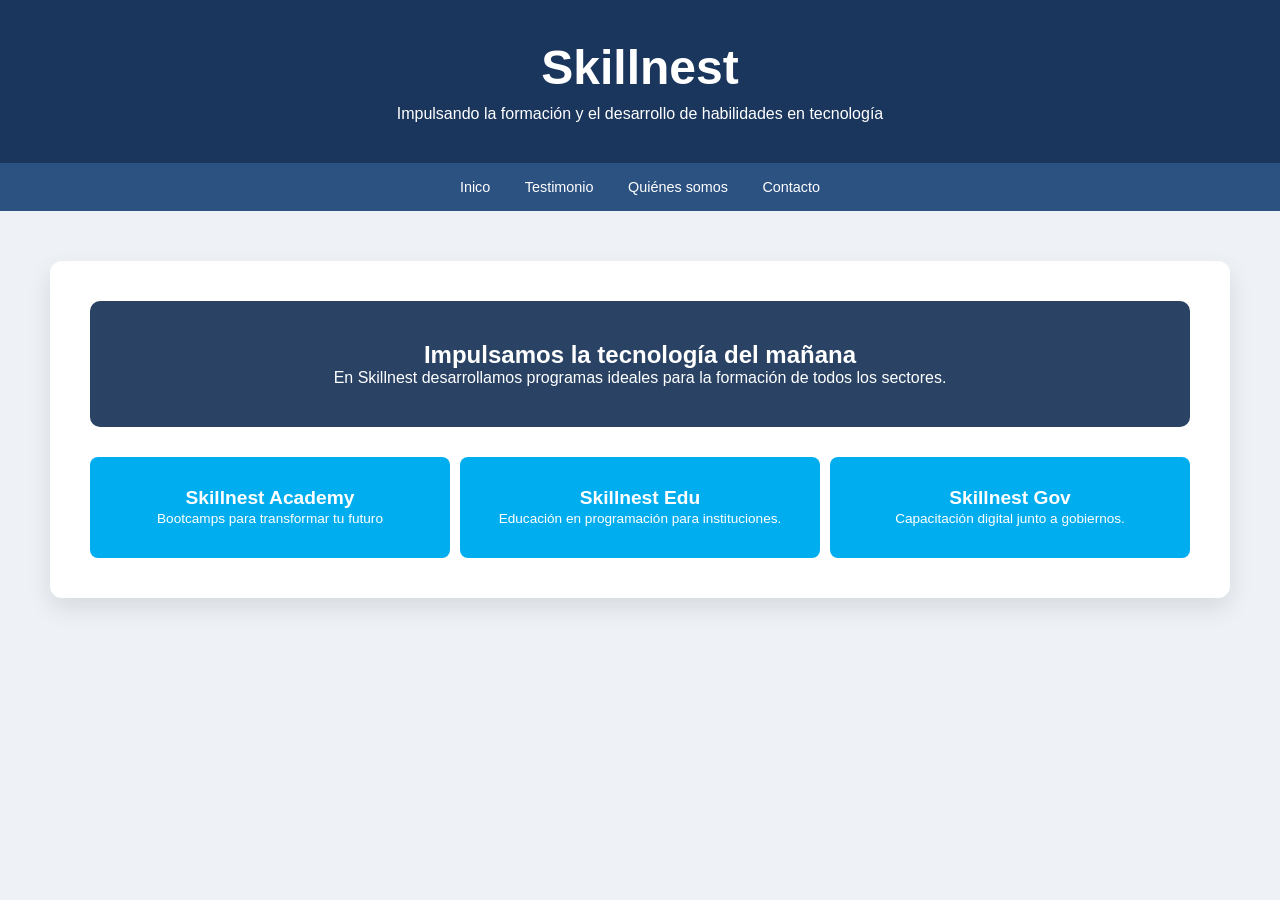
<file: DiseñoWeb/index.html>
<!DOCTYPE html>
<html lang="en">
<head>
    <meta charset="UTF-8">
    <meta name="viewport" content="width=device-width, initial-scale=1.0">
    <title>Diseño Web</title>
    <link rel="stylesheet" href="style.css">
</head>
<body>
    <header>
        <h1>Skillnest</h1>
        <p>Impulsando la formación y el desarrollo de habilidades en tecnología</p>

    </header>
    <nav>
        <a href="">Inico</a>
        <a href="">Testimonio</a>
        <a href="">Quiénes somos</a>
        <a href="">Contacto</a>
    </nav>

    <main class="container">
        <section class="card-blanco">
            <div class="banner-azul">
                <h2>Impulsamos la tecnología del mañana</h2>
                <p>En Skillnest desarrollamos programas ideales para la formación de todos los sectores.</p>
            </div>

            <div class="main-card">
                <div class="card">
                    <h3>Skillnest Academy</h3>
                    <p>Bootcamps para transformar tu futuro</p>
                </div>
                <div class="card">
                    <h3>Skillnest Edu</h3>
                    <p>Educación en programación para instituciones.</p>
                </div>
                <div class="card">
                    <h3>Skillnest Gov</h3>
                    <p>Capacitación digital junto a gobiernos.</p>
                </div>
            </div>
        </section>
    </main>
    
</body>
</html>
</file>
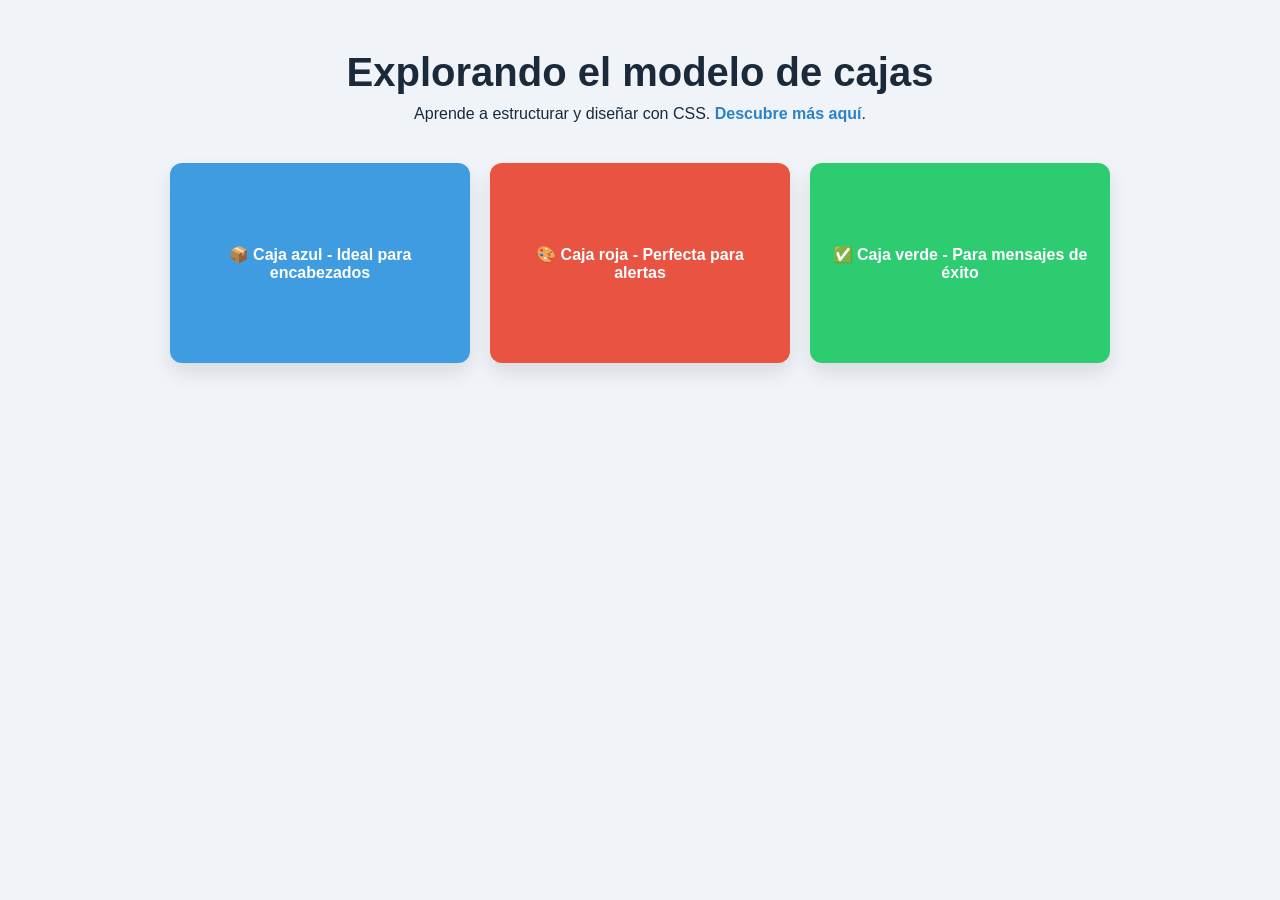
<file: modelodecajas/index.html>
<!DOCTYPE html>
<html lang="en">
<head>
    <meta charset="UTF-8">
    <meta name="viewport" content="width=device-width, initial-scale=1.0">
    <title>Document</title>
    <link rel="stylesheet" href="style.css">
</head>
<body>
    <header class="main-header">
        <h1>Explorando el modelo de cajas</h1>
        <p>Aprende a estructurar y diseñar con CSS. <a href="#">Descubre más aquí</a>.</p>
    </header>

    <main class="container">
        <div class="card card-blue">
            <p>📦 Caja azul - Ideal para encabezados</p>
        </div>
        <div class="card card-red">
            <p>🎨 Caja roja - Perfecta para alertas</p>
        </div>
        <div class="card card-green">
            <p>✅ Caja verde - Para mensajes de éxito</p>
        </div>
    </main>

    
</body>
</html>
</file>
<file: DiseñoWeb/style.css>
* {
    margin: 0;
    padding: 0;
    box-sizing: border-box; 
}

body {
    margin: 0;
    font-family: 'Segoe UI', Tahoma, Geneva, Verdana, sans-serif;
    background-color: #eef2f6; /* Color de fondo suave */
    color: white;
}

header{
    background-color: #1a365d; /* Azul oscuro */
    padding: 40px 20px;
    text-align: center;
}

header h1 {
    font-size: 3rem;
    margin-bottom: 10px;
}
nav{
    background-color: #2c5282; /* Azul medio */
    padding: 15px;
    text-align: center;
}

nav a {
    color: white;
    text-decoration: none;
    margin: 0 15px;
    font-size: 0.9rem;
}

/* Contenedor Principal */
.container {
    max-width: 100%;
    margin: 50px; /* Sube un poco para el efecto de solapado */
    

}

.card-blanco{
    background: white;
    padding: 40px;
    border-radius: 12px;
    box-shadow: 0 10px 25px rgba(0,0,0,0.1);
}

.banner-azul{
    background-color: #2a4365;
    padding: 40px;
    border-radius: 10px;
    text-align: center;
    margin-bottom: 30px;
}

.main-card {
    display: flex;
    gap: 10px;
    justify-content: space-between;
}

.card {
    background-color: #00aeef; /* Color Cian */
    flex: 1;
    padding: 30px;
    border-radius: 8px;
    text-align: center;
    transition: transform 0.3s;
}

.card h3 {
    margin-top: 0;
    font-size: 1.2rem;
}

.card p {
    font-size: 0.85rem;
    line-height: 1.4;
}
</file>
<file: modelodecajas/style.css>
/* Configuración general */
* {
    margin: 0;
    padding: 0;
    box-sizing: border-box; 
}

body {
    font-family: 'Segoe UI', Tahoma, Geneva, Verdana, sans-serif;
    background-color: #f0f4f8; /* Color de fondo suave */
    display: flex;
    flex-direction: column;
    align-items: center;
    justify-content: flex-start;
    min-height: 100vh;
    padding-top: 50px;
}

/* Encabezado */
.main-header {
    text-align: center;
    margin-bottom: 40px;
    color: #1a2a3a;
}

.main-header h1 {
    font-size: 2.5rem;
    margin-bottom: 10px;
}

.main-header a {
    color: #2b82c9;
    text-decoration: none;
    font-weight: bold;
}

/* Contenedor de tarjetas */
.container {
    display: flex;
    gap: 20px; /* Espacio entre cajas */
    justify-content: center;
    flex-wrap: wrap; /* Para que sea responsivo */
}

/* Estilo base de las tarjetas */
.card {
    width: 300px;
    height: 200px;
    display: flex;
    align-items: center;
    justify-content: center;
    text-align: center;
    padding: 20px;
    border-radius: 12px;
    color: white;
    font-weight: bold;
    box-shadow: 0 10px 20px rgba(0, 0, 0, 0.1); /* Sombra suave */
    transition: transform 0.3s ease;
}

.card:hover {
    transform: translateY(-5px); /* Efecto al pasar el mouse */
}

/* Colores específicos */
.card-blue {
    background-color: #3f9ce0;
}

.card-red {
    background-color: #e85342;
}

.card-green {
    background-color: #2ecc71;
}
</file>
